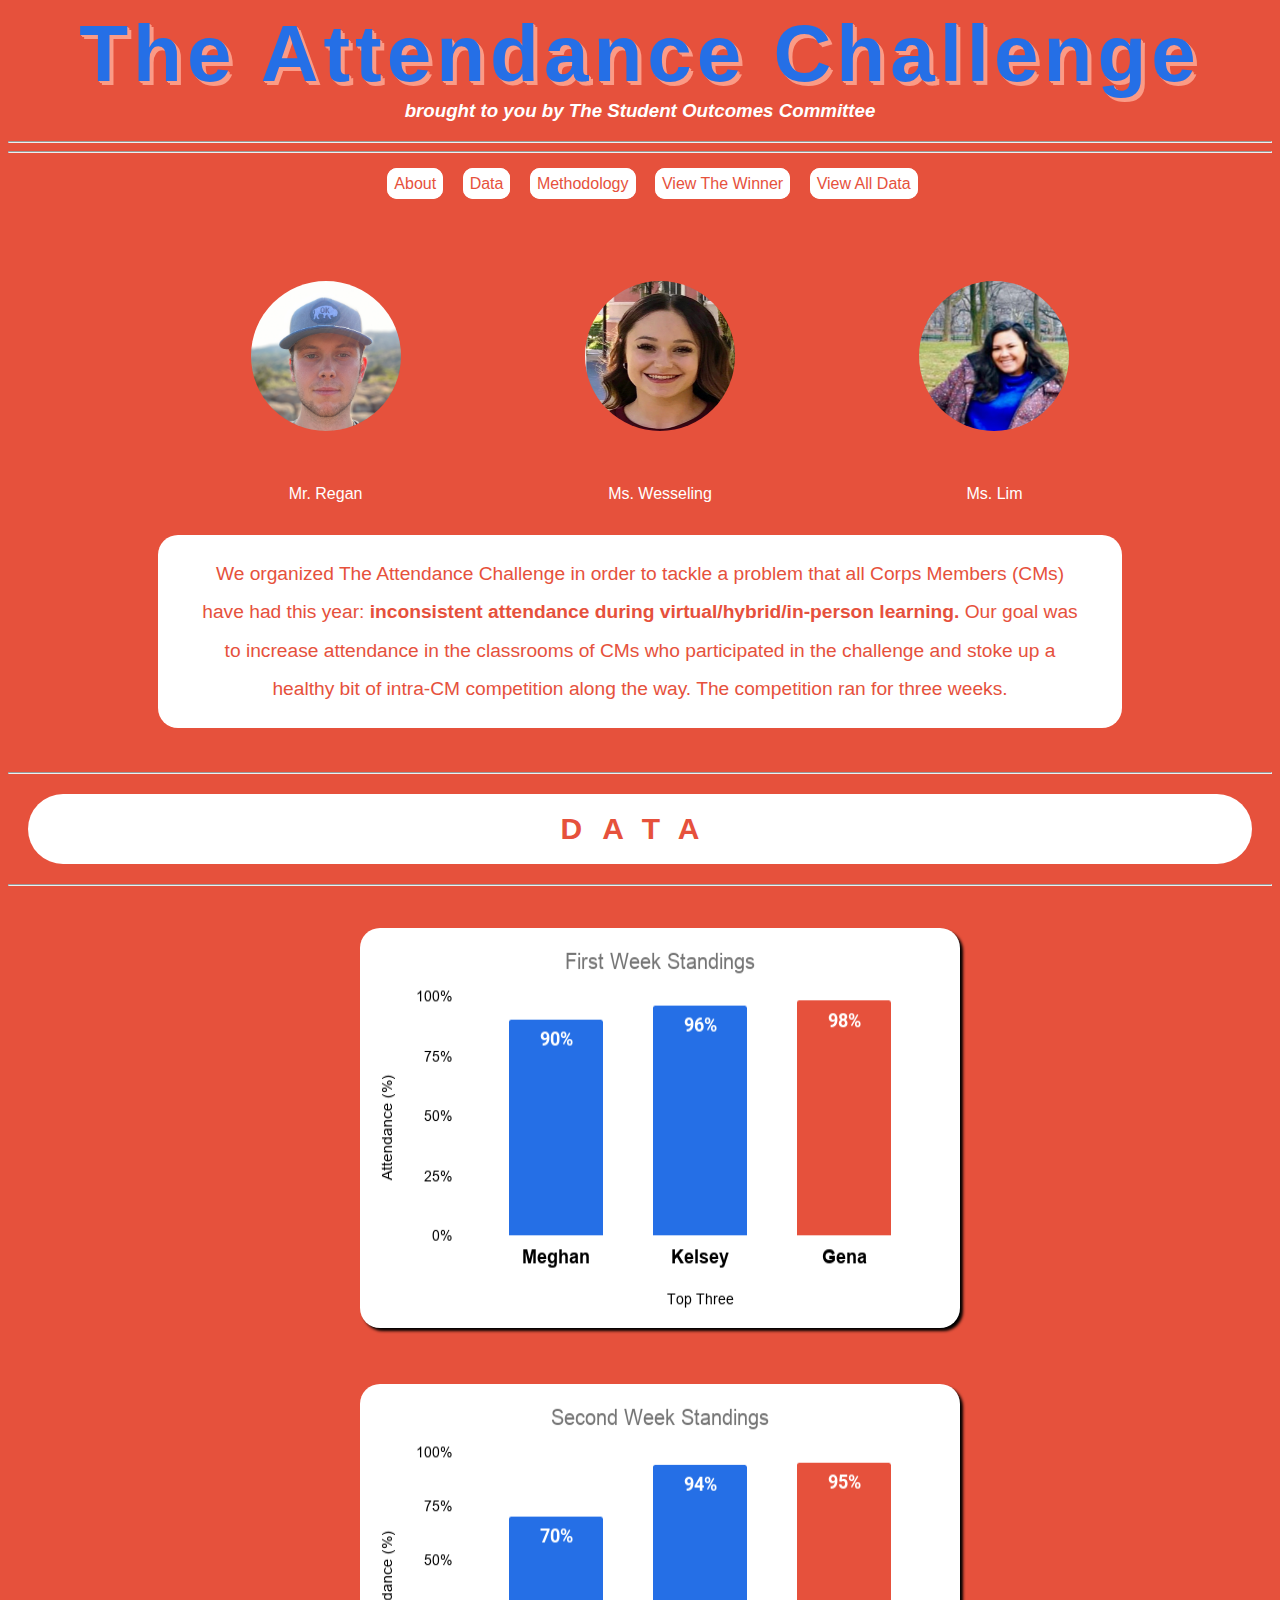
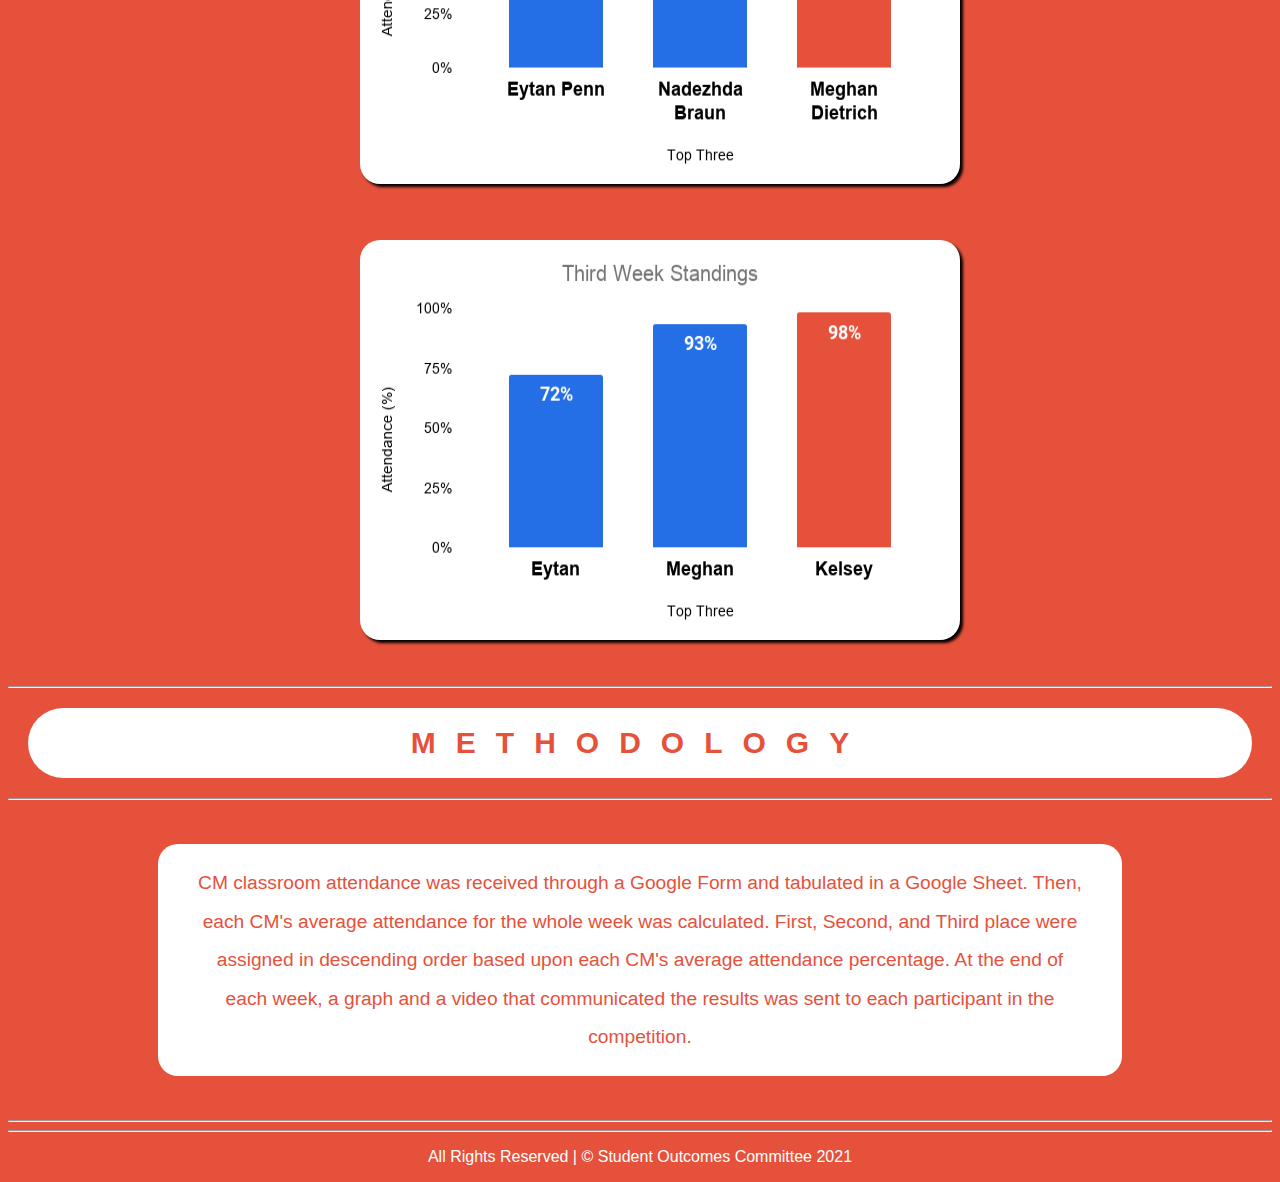
<file: index.html>
<!DOCTYPE html>
<html lang="en">
<head>
    <meta charset="UTF-8">
    <meta name="viewport" content="width=device-width, initial-scale=1.0">
    <title>Attendance Challenge</title>
    <link rel="stylesheet" href="style.css" type="text/css">
</head>

<body>

    <!--Header of the site-->
    <header>
        
        <h1>The Attendance Challenge</h1>
        <h3>brought to you by The Student Outcomes Committee</h3>

        <hr></hr>
        <hr></hr>

        <ul class="breadcrumb">
            <li><a href="#about" class="site-nav">About</a></li>
            <li><a href="#data" class="site-nav">Data</a></li>
            <li><a href="#methodology" class="site-nav">Methodology</a></li>
            <li><a target="_blank" href="winner.html" class="site-nav">View The Winner</a></li>
            <li><a target="_blank" href="https://docs.google.com/spreadsheets/d/1IBTeBz9hFkOAwAOIHbj31VzuZlBnoO0i53Mj5O5FbZY/edit?usp=sharing">View All Data</a></li>
        </ul>

        

    </header>

    <!--'About' section of the site-->
    <section class="about" id="about">

        <ul class="headshots">

            <li class="headshot">
                <figure>
                    <img title="Joe" src="Joe_Headshot_For_Web.png">
                    <figcaption>Mr. Regan</figcaption>
                </figure>
            </li>
            <li class="headshot">
                <figure>
                    <img title="Kaitlyn" src="Kate_Headshot_For_Web.png">
                    <figcaption>Ms. Wesseling</figcaption>
                </figure>
            </li>
            <li class="headshot">
                <figure>
                    <img title="Hayley" src="Hayley_Headshot_For_Web.png">
                    <figcaption>Ms. Lim</figcaption>
                </figure>
            </li>
        </ul>

        <p>
            We organized The Attendance Challenge in order to tackle a problem that all Corps Members (CMs) have had this year: <strong>inconsistent attendance during virtual/hybrid/in-person learning.</strong> Our goal was to increase attendance in the classrooms of CMs who participated in the challenge and stoke up a healthy bit of intra-CM competition along the way. The competition ran for three weeks.
        </p>
        
        <br></br>

    </section>

    <!--'Data' section of the site-->
    <section class="data" id="data">

        <hr></hr>

        <h2>Data</h2>

        <hr></hr>

        <ul class="graphs">
            <li class="data-pic"><figure><img src="First Week Standings-2.png"></figure></li>
            <li class="data-pic"><figure><img src="Second Week Standings-2.png"></figure></li>
            <li class="data-pic"><figure><img src="Third Week Standings.png"></figure></li>
        </ul>

    </section>

    <!--'Methodology' section of the site-->
    <section class="methodology" id="methodology">

        <hr></hr>

        <h2>Methodology</h2>

        <hr></hr>
        <br></br>

        <p>
            CM classroom attendance was received through a Google Form and tabulated in a Google Sheet. Then, each CM's average attendance for the whole week was calculated. First, Second, and Third place were assigned in descending order based upon each CM's average attendance percentage. At the end of each week, a graph and a video that communicated the results was sent to each participant in the competition.
        </p>

        <br></br>

    </section>

    <!--'Footer' section of the site-->
    <footer>
        
        <hr></hr>
        <hr></hr>

        <p>All Rights Reserved | &copy; Student Outcomes Committee 2021</p>
        
    </footer>

</body>
</html>
</file>
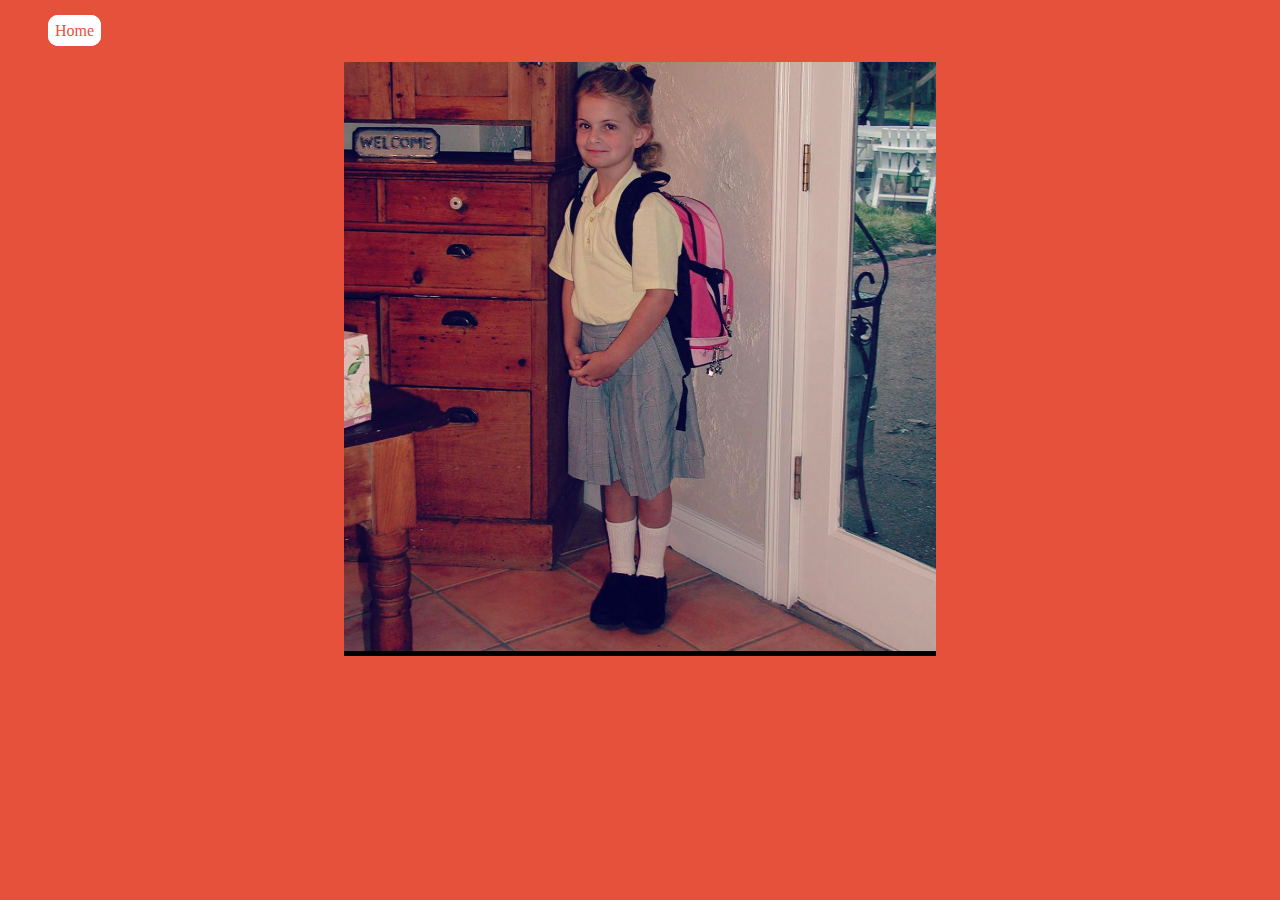
<file: winner.html>
<!DOCTYPE html>
<html lang="en">
<head>
    <meta charset="UTF-8">
    <meta http-equiv="X-UA-Compatible" content="IE=edge">
    <meta name="viewport" content="width=device-width, initial-scale=1.0">
    <title>The Winner is Kelsey</title>
    <link rel="stylesheet" href="winner.css" type="text/css">
</head>

<body>
    
    <header>
        <ul class="breadcrumb">
    
            <li>
                <a href="index.html">Home</a>
            </li>
    
        </ul>
    </header>
    
    <figure>
        <img src="Kelsey_Kid.jpg">
    </figure>

</body>

</html>
</file>
<file: style.css>
/* Universal Styles */
* {
    box-sizing: border-box;
    font-family:Verdana, Geneva, Tahoma, sans-serif;
    color: white;
    text-align: center;
    background-color: #E6513C;
}

/* Header */
h1 {

    text-align: center;
    width: 100%;
    margin: 0px auto;
    color: #256FE6;
    font-size: 80px;
    letter-spacing: 5px;
    text-shadow: 1px 1px 0px #FB9B86,
    2px 2px 0px #FB9B86,
    4px 4px 0px #FB9B86;
}

h3 {
    font-style: italic;
    color: #FFFFFF;
    margin-top: 0px;
}

/* Navigation */
.breadcrumb li {
    display: inline;
}
.breadcrumb a {
    color: #E6513C;
  background: white;
  border: 2px solid white;
  border-radius: 10px;
  text-decoration: none;
  position: relative;
  height: 30px;
  line-height: 30px;
  text-align: center;
  margin-right: 15px;
  padding: 5px 5px;
}

a:hover {
    color: white;
    background: #E6513C;
}

a:active {
    -webkit-box-shadow: inset 1px 1px 10px orange;
   -moz-box-shadow:    inset 1px 1px 10px orange;
   box-shadow:         inset 1px 1px 10px orange;
}

/* About */
.headshots li {
    display: inline;
    
}

.headshots li figure img {
    border-radius: 360px;
    width: 150px;
    height: 150px;
    margin: 50px;
}

figure {
    display: inline-block;
}

.about p {
    line-height: 2;
    background-color: white;
    color: #E6513C;
    border-radius: 20px;
    margin: 0px 150px;
    font-size:larger;
    padding: 20px 40px;
}

.about p strong {
    background-color: white;
    color: #E6513C;
}

/* Data */
.data h2 {
    line-height: 2;
    background-color: white;
    color: #E6513C;
    margin: 20px 20px;
    font-size:larger;
    padding: 5px 5px;
    text-transform: uppercase;
    letter-spacing: 20px;
    font-size: 30px;
    border-radius: 40px;
}

.data li {
    display: inline;
}

.graphs li figure img {
    background-color: white;
    border-radius: 20px;
    box-shadow: 3px 3px 3px black;
    width: 600px;
    height: 400px;
    margin-top: 10px;
    margin-bottom: 10px;
}

/* Methodology */
.methodology h2 {
    line-height: 2;
    background-color: white;
    color: #E6513C;
    margin: 20px 20px;
    font-size:larger;
    padding: 5px 5px;
    text-transform: uppercase;
    letter-spacing: 20px;
    font-size: 30px;
    border-radius: 40px;
}

.methodology p {
    line-height: 2;
    background-color: white;
    color: #E6513C;
    border-radius: 20px;
    margin: 0px 150px;
    font-size:larger;
    padding: 20px 40px;
</file>
<file: winner.css>
* {
    background-color: #E6513C;
}

.breadcrumb li {
    display: inline;
}
.breadcrumb a {
    color: #E6513C;
  background: white;
  border: 2px solid white;
  border-radius: 10px;
  text-decoration: none;
  position: relative;
  height: 30px;
  line-height: 30px;
  text-align: center;
  margin-right: 15px;
  padding: 5px 5px;
}

a:hover {
    color: white;
    background: #E6513C;
}

a:active {
    -webkit-box-shadow: inset 1px 1px 10px orange;
   -moz-box-shadow:    inset 1px 1px 10px orange;
   box-shadow:         inset 1px 1px 10px orange;
}

img {
    display: block;
  margin-left: auto;
  margin-right: auto;
  width: 50%;
}
</file>
